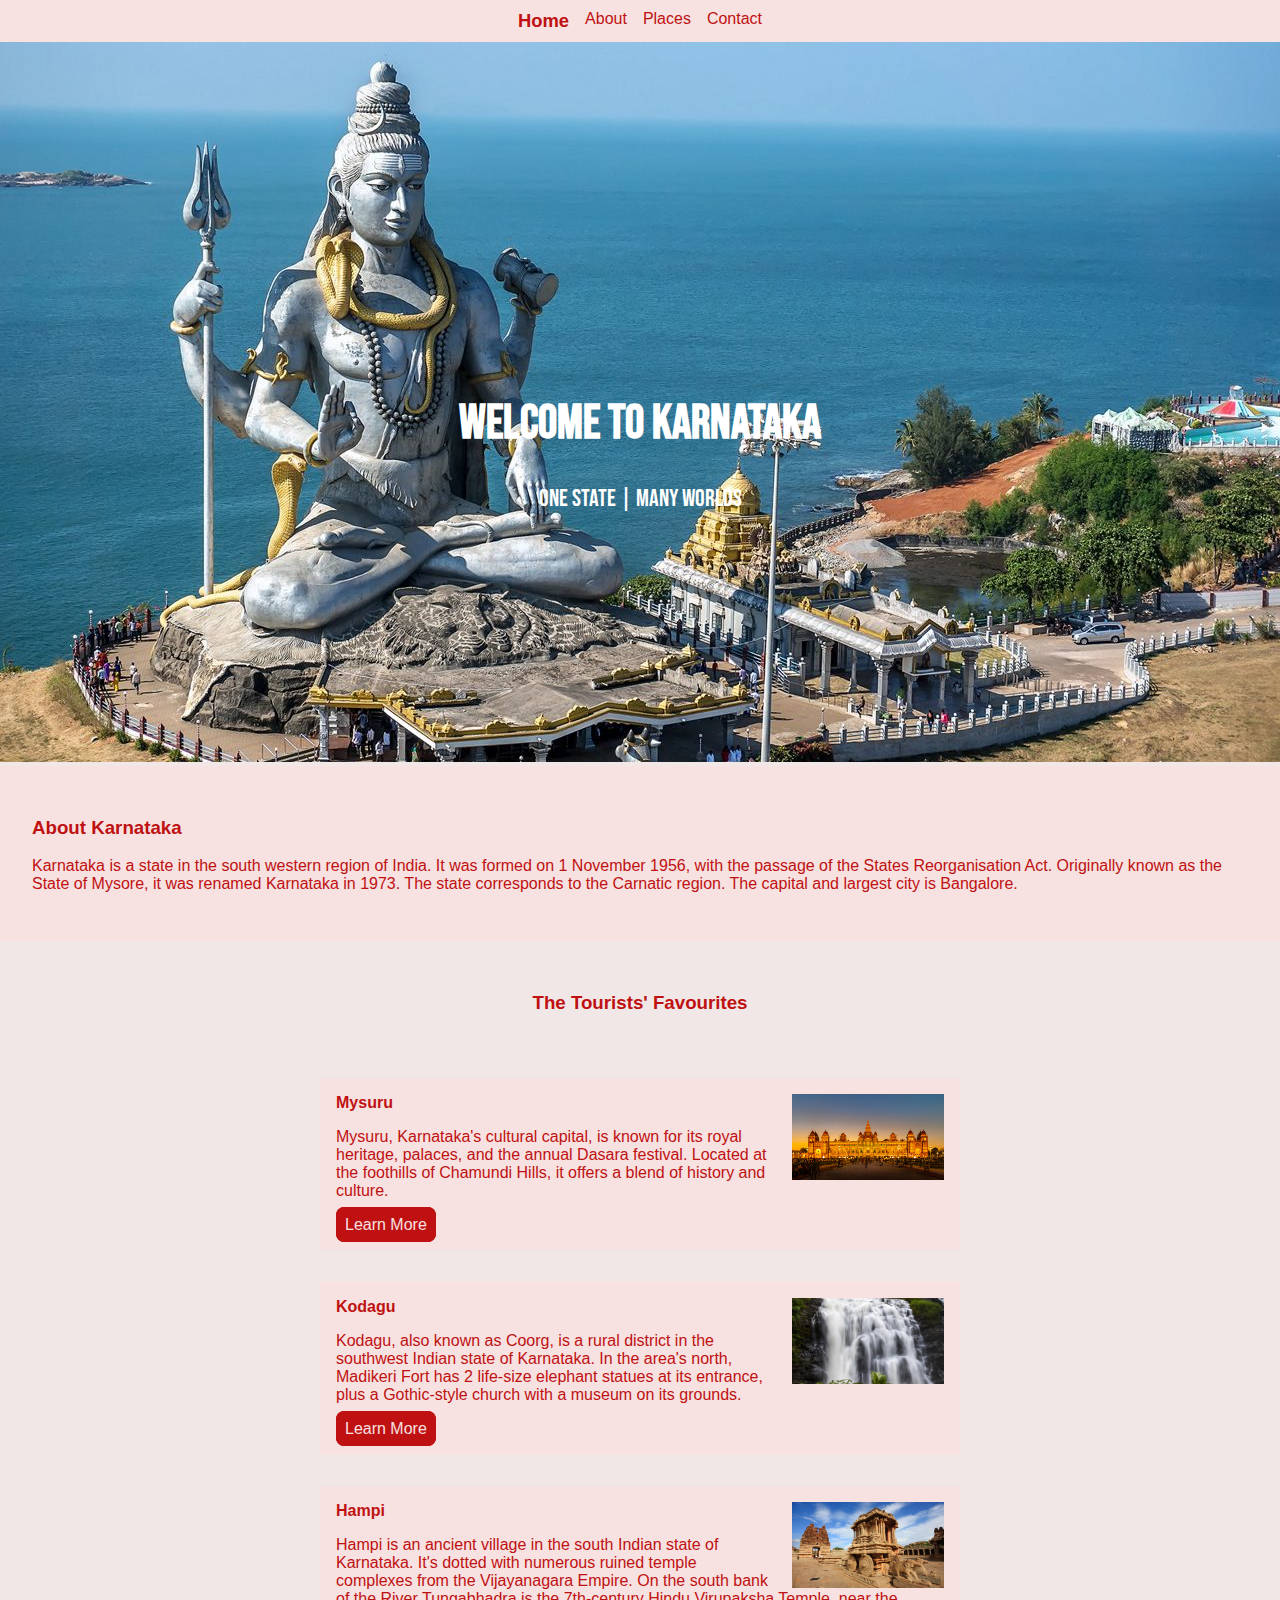
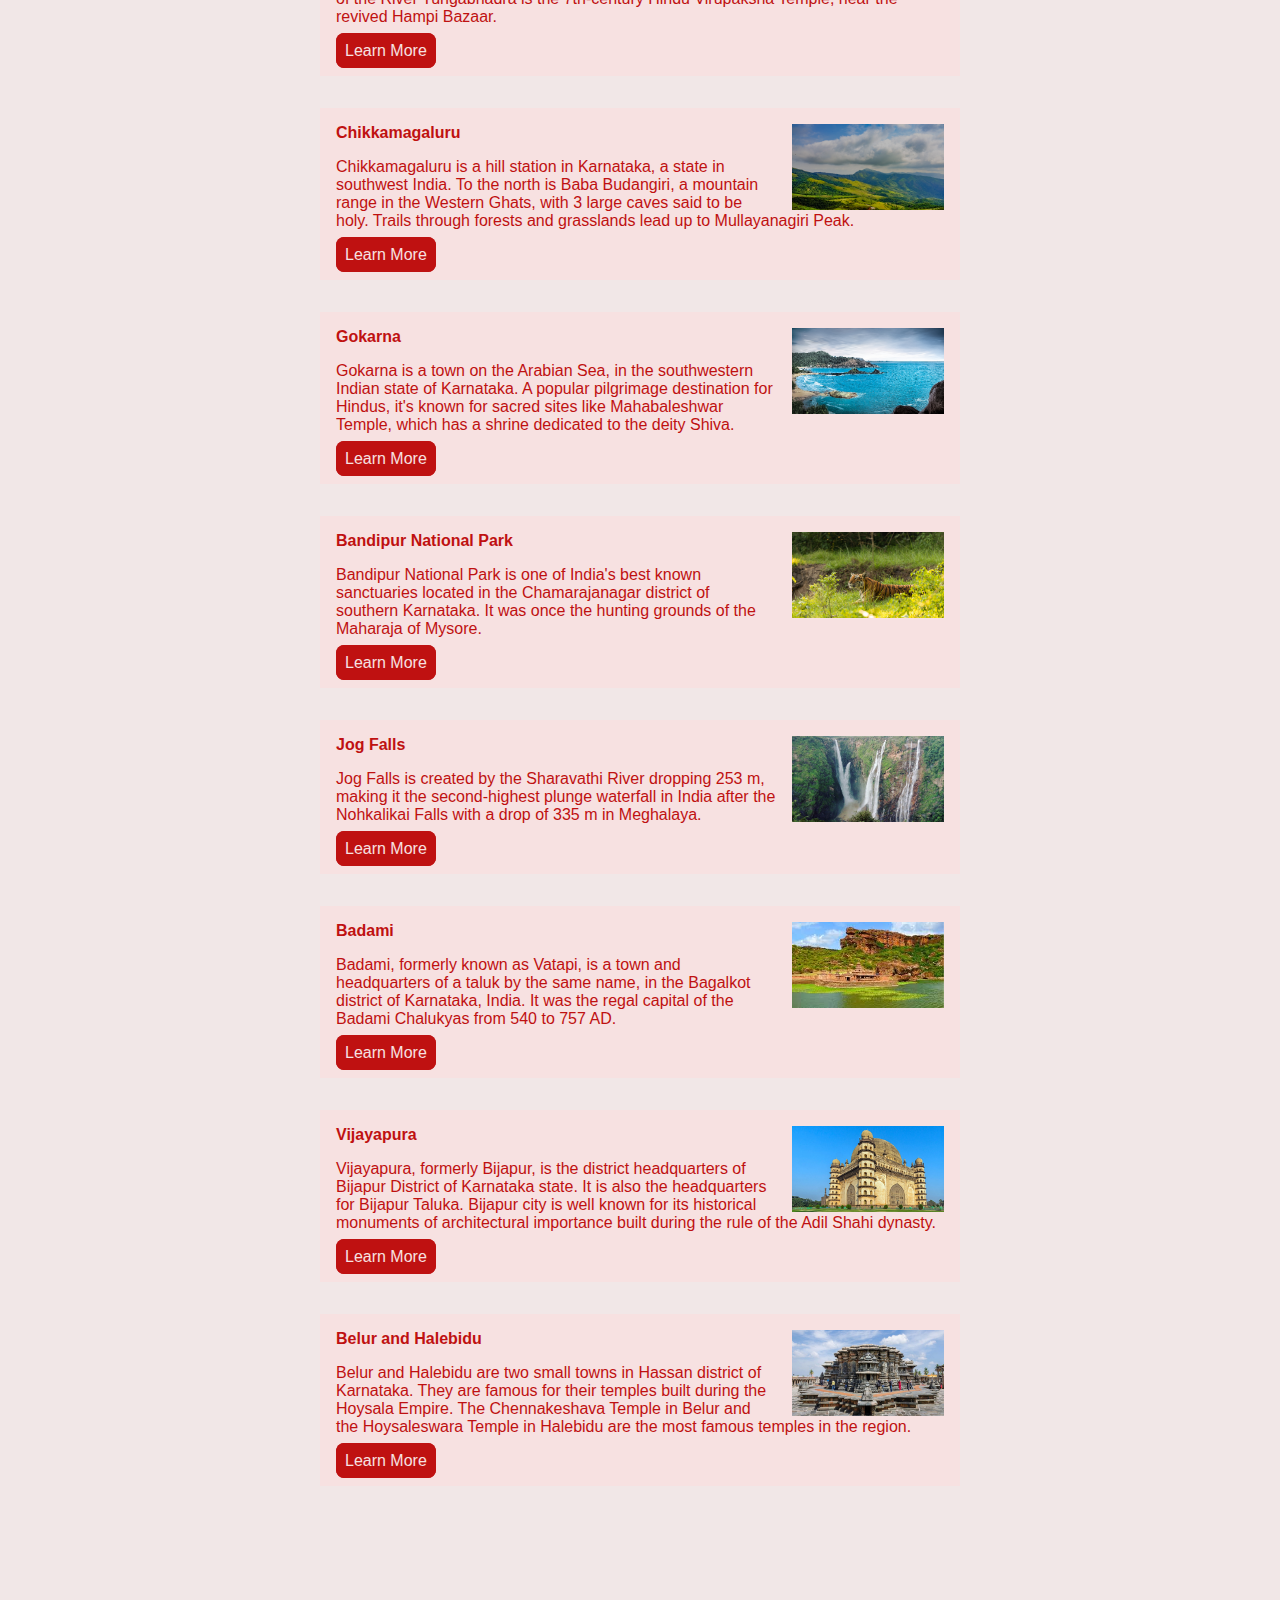
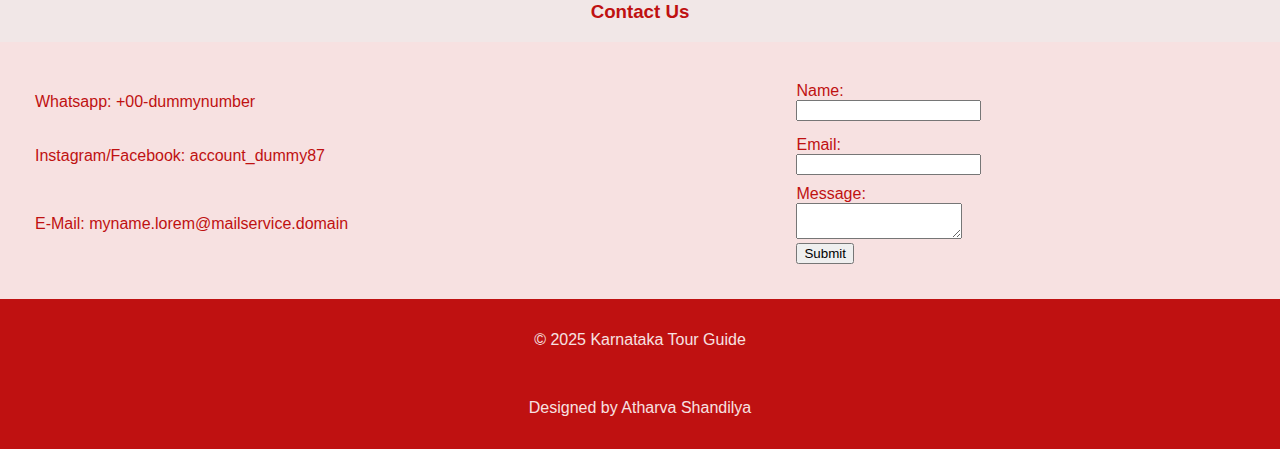
<file: index.html>
<!DOCTYPE html>
<html lang="en">

<head>
    <meta charset="UTF-8">
    <meta name="viewport" content="width=device-width, initial-scale=1.0">
    <title>Karnataka Tour Guide</title>
    <link
        href="https://fonts.googleapis.com/css2?family=Bebas+Neue&family=Raleway:ital,wght@0,100..900;1,100..900&family=Roboto:ital,wght@0,100..900;1,100..900&display=swap"
        rel="stylesheet">


    <link rel="stylesheet" href="style.css">
</head>

<body>
    <nav class="navbar-main">
        <ul class="nav-list">
            <li class="nav-brand">
                <a href="index.html" class="nav-hyper">Home</a>
            </li>
            <li class="nav-item">
                <a href="about.html" class="nav-hyper">About</a>
            </li>
            <li class="nav-item">
                <a href="places.html" class="nav-hyper">Places</a>
            </li>
            <li class="nav-item">
                <a href="index.html#contact" class="nav-hyper">Contact</a>

            </li>

        </ul>
    </nav>
    <img src="karnataka.jpg" alt="Karnataka" class="main-image">
    <div class="heading">
        <h1>WELCOME TO KARNATAKA</h1>
        <p>ONE STATE | MANY WORLDS</p>
    </div>
    <div class="text-padding about">
        <h3>About Karnataka</h3>
        <p>Karnataka is a state in the south western region of India. It was formed on 1 November 1956, with the passage
            of the States Reorganisation Act. Originally known as the State of Mysore, it was renamed Karnataka in 1973.
            The state corresponds to the Carnatic region. The capital and largest city is Bangalore.</p>
    </div>

    <div class="text-padding">
        <h3 class="text-center">The Tourists' Favourites</h3>
        <ul class="places-list">
            <li class="place">
                <img src="mysuru.jpg" alt="place-img" class="place-image">
                <strong>Mysuru</strong>
                <p>Mysuru, Karnataka's cultural capital, is known for its royal heritage, palaces, and the annual Dasara
                    festival. Located at the foothills of Chamundi Hills, it offers a blend of history and culture.</p>
                <a class="place-btn" href="places.html#mysuru">Learn More</a>

            </li>
            <li class="place">
                <img src="kodagu.jpg" alt="place-img" class="place-image">

                <strong>Kodagu</strong>
                <p>Kodagu, also known as Coorg, is a rural district in the southwest Indian state of Karnataka. In the
                    area's north, Madikeri Fort has 2 life-size elephant statues at its entrance, plus a Gothic-style
                    church with a museum on its grounds.</p>
                <a class="place-btn" href="places.html#kodagu">Learn More</a>
            </li>
            <li class="place">
                <img src="hampi.jpg" alt="place-img" class="place-image">

                <strong>Hampi</strong>
                <p>Hampi is an ancient village in the south Indian state of Karnataka. It's dotted with numerous ruined
                    temple complexes from the Vijayanagara Empire. On the south bank of the River Tungabhadra is the
                    7th-century Hindu Virupaksha Temple, near the revived Hampi Bazaar.</p>
                <a class="place-btn" href="places.html#hampi">Learn More</a>
            </li>
            <li class="place">
                <img src="chikkamagaluru.jpg" alt="place-img" class="place-image">

                <strong>Chikkamagaluru</strong>
                <p>Chikkamagaluru is a hill station in Karnataka, a state in southwest India. To the north is Baba
                    Budangiri, a mountain range in the Western Ghats, with 3 large caves said to be holy. Trails through
                    forests and grasslands lead up to Mullayanagiri Peak.</p>
                <a class="place-btn" href="places.html#chikkamagaluru">Learn More</a>
            </li>
            <li class="place">
                <img src="gokarna.jpg" alt="place-img" class="place-image">

                <strong>Gokarna</strong>
                <p>Gokarna is a town on the Arabian Sea, in the southwestern Indian state of Karnataka. A popular
                    pilgrimage destination for Hindus, it's known for sacred sites like Mahabaleshwar Temple, which has
                    a shrine dedicated to the deity Shiva.</p>
                <a class="place-btn" href="places.html#gokarna">Learn More</a>
            </li>
            <li class="place">
                <img src="bandipur.jpg" alt="place-img" class="place-image">

                <strong>Bandipur National Park</strong>
                <p>Bandipur National Park is one of India's best known sanctuaries located in the Chamarajanagar
                    district of southern Karnataka. It was once the hunting grounds of the Maharaja of Mysore.</p>
                <a class="place-btn" href="places.html#bandipur">Learn More</a>
            </li>
            <li class="place">
                <strong>Jog Falls</strong>
                <img src="jog.jpg" alt="place-img" class="place-image">

                <p>Jog Falls is created by the Sharavathi River dropping 253 m, making it the second-highest plunge
                    waterfall in India after the Nohkalikai Falls with a drop of 335 m in Meghalaya.</p>
                <a class="place-btn" href="places.html#jog">Learn More</a>
            </li>
            <li class="place">
                <img src="badami.jpg" alt="place-img" class="place-image">

                <strong>Badami</strong>
                <p>Badami, formerly known as Vatapi, is a town and headquarters of a taluk by the same name, in the
                    Bagalkot district of Karnataka, India. It was the regal capital of the Badami Chalukyas from 540 to
                    757 AD.</p>
                <a class="place-btn" href="places.html#badami">Learn More</a>
            </li>
            <li class="place">
                <img src="vijayapura.jpg" alt="place-img" class="place-image">

                <strong>Vijayapura</strong>
                <p>Vijayapura, formerly Bijapur, is the district headquarters of Bijapur District of Karnataka state. It
                    is also the headquarters for Bijapur Taluka. Bijapur city is well known for its historical monuments
                    of architectural importance built during the rule of the Adil Shahi dynasty.</p>
                <a class="place-btn" href="places.html#vijayapura">Learn More</a>
            </li>
            <li class="place">
                <img src="belur.jpg" alt="place-img" class="place-image">
                <strong>Belur and Halebidu</strong>
                <p>Belur and Halebidu are two small towns in Hassan district of Karnataka. They are famous for their
                    temples built during the Hoysala Empire. The Chennakeshava Temple in Belur and the Hoysaleswara
                    Temple in Halebidu are the most famous temples in the region.</p>
                <a class="place-btn" href="places.html#belur">Learn More</a>
            </li>
        </ul>
        </table>

    </div>

    <table id="contact" class="contact text-padding">

        <h3 class="text-center">Contact Us</h3>
        <tr>
            <td>
                <p>Whatsapp: +00-dummynumber</p>
            </td>
            <td>
                <label for="name">Name:</label><br>
                <input type="text" id="name" name="name"><br>
            </td>
        </tr>
        <tr>
            <td>
                <p>Instagram/Facebook: account_dummy87</p>
            </td>
            <td>
                <label for="email">Email:</label><br>
                <input type="email" id="email" name="email"><br>
            </td>
        </tr>
        <tr>
            <td>
                <p>E-Mail: myname.lorem@mailservice.domain</p>
            </td>
            <td>
                <label for="message">Message:</label><br>
                <textarea id="message" name="message"></textarea><br>
                <input type="submit" value="Submit">
            </td>
        </tr>







    </table>
    <footer class="footer">
        <p>&copy; 2025 Karnataka Tour Guide</p> <br>
        <p>Designed by <a>Atharva Shandilya</a> </p>
    </footer>
</body>

</html>
</file>
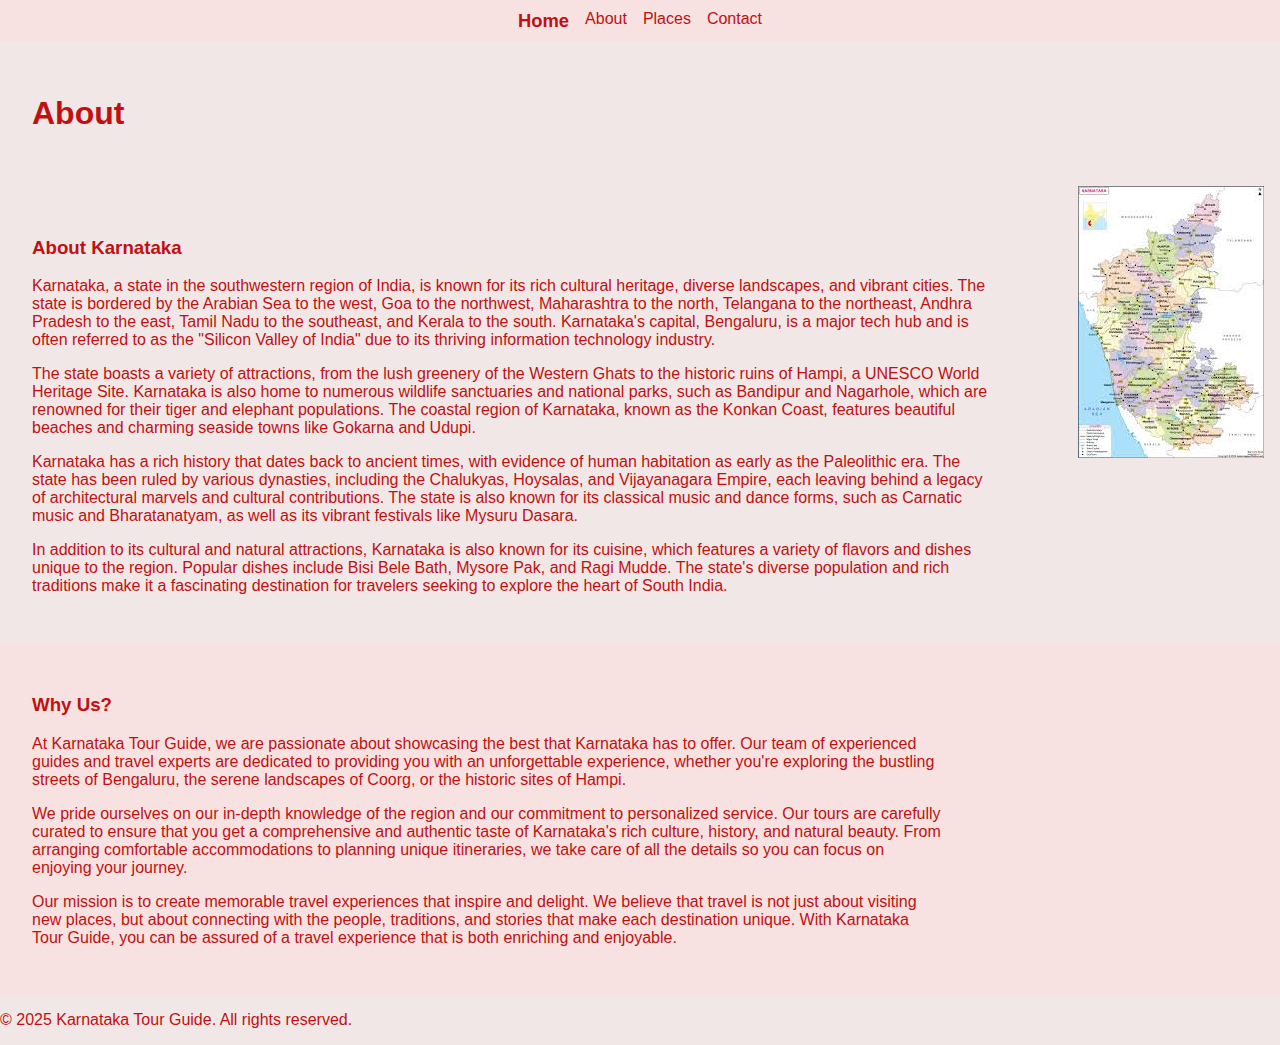
<file: about.html>
<!DOCTYPE html>
<html lang="en">
<head>
    <meta charset="UTF-8">
    <meta name="viewport" content="width=device-width, initial-scale=1.0">
    <title>About - Tour Guide</title>
    <link rel="stylesheet" href="style.css">
    <link
        href="https://fonts.googleapis.com/css2?family=Bebas+Neue&family=Raleway:ital,wght@0,100..900;1,100..900&family=Roboto:ital,wght@0,100..900;1,100..900&display=swap"
        rel="stylesheet">
</head>
<body>
    <nav class="navbar-main">
        <ul class="nav-list">
            <li class="nav-brand">
                <a href="index.html" class="nav-hyper">Home</a>
            </li>
            <li class="nav-item">
                <a href="about.html" class="nav-hyper">About</a>
            </li>
            <li class="nav-item">
                <a href="places.html" class="nav-hyper">Places</a>
            </li>
            <li class="nav-item">
                <a href="index.html#contact" class="nav-hyper">Contact</a>
            </li>

        </ul>
    </nav>
    <header>
        <h1 class="text-padding">About</h1>
    </header>
    <img src="map.jpg" alt="map of Karnataka" class="img-about">
    <div class="info width-about text-padding">
        <h3>About Karnataka</h3>
        <p>Karnataka, a state in the southwestern region of India, is known for its rich cultural heritage, diverse landscapes, and vibrant cities. The state is bordered by the Arabian Sea to the west, Goa to the northwest, Maharashtra to the north, Telangana to the northeast, Andhra Pradesh to the east, Tamil Nadu to the southeast, and Kerala to the south. Karnataka's capital, Bengaluru, is a major tech hub and is often referred to as the "Silicon Valley of India" due to its thriving information technology industry.</p>

        <p>The state boasts a variety of attractions, from the lush greenery of the Western Ghats to the historic ruins of Hampi, a UNESCO World Heritage Site. Karnataka is also home to numerous wildlife sanctuaries and national parks, such as Bandipur and Nagarhole, which are renowned for their tiger and elephant populations. The coastal region of Karnataka, known as the Konkan Coast, features beautiful beaches and charming seaside towns like Gokarna and Udupi.</p>

        <p>Karnataka has a rich history that dates back to ancient times, with evidence of human habitation as early as the Paleolithic era. The state has been ruled by various dynasties, including the Chalukyas, Hoysalas, and Vijayanagara Empire, each leaving behind a legacy of architectural marvels and cultural contributions. The state is also known for its classical music and dance forms, such as Carnatic music and Bharatanatyam, as well as its vibrant festivals like Mysuru Dasara.</p>

        <p>In addition to its cultural and natural attractions, Karnataka is also known for its cuisine, which features a variety of flavors and dishes unique to the region. Popular dishes include Bisi Bele Bath, Mysore Pak, and Ragi Mudde. The state's diverse population and rich traditions make it a fascinating destination for travelers seeking to explore the heart of South India.</p>
    </div>
    <div class="why-us text-padding">
        <h3>Why Us?</h3>
        <p class="width-about">At Karnataka Tour Guide, we are passionate about showcasing the best that Karnataka has to offer. Our team of experienced guides and travel experts are dedicated to providing you with an unforgettable experience, whether you're exploring the bustling streets of Bengaluru, the serene landscapes of Coorg, or the historic sites of Hampi.</p>

        <p class="width-about">We pride ourselves on our in-depth knowledge of the region and our commitment to personalized service. Our tours are carefully curated to ensure that you get a comprehensive and authentic taste of Karnataka's rich culture, history, and natural beauty. From arranging comfortable accommodations to planning unique itineraries, we take care of all the details so you can focus on enjoying your journey.</p>

        <p class="width-about">Our mission is to create memorable travel experiences that inspire and delight. We believe that travel is not just about visiting new places, but about connecting with the people, traditions, and stories that make each destination unique. With Karnataka Tour Guide, you can be assured of a travel experience that is both enriching and enjoyable.</p>
        
    </div>
    <footer>
        <p>&copy; 2025 Karnataka Tour Guide. All rights reserved.</p>
    </footer>
</body>
</html>
</file>
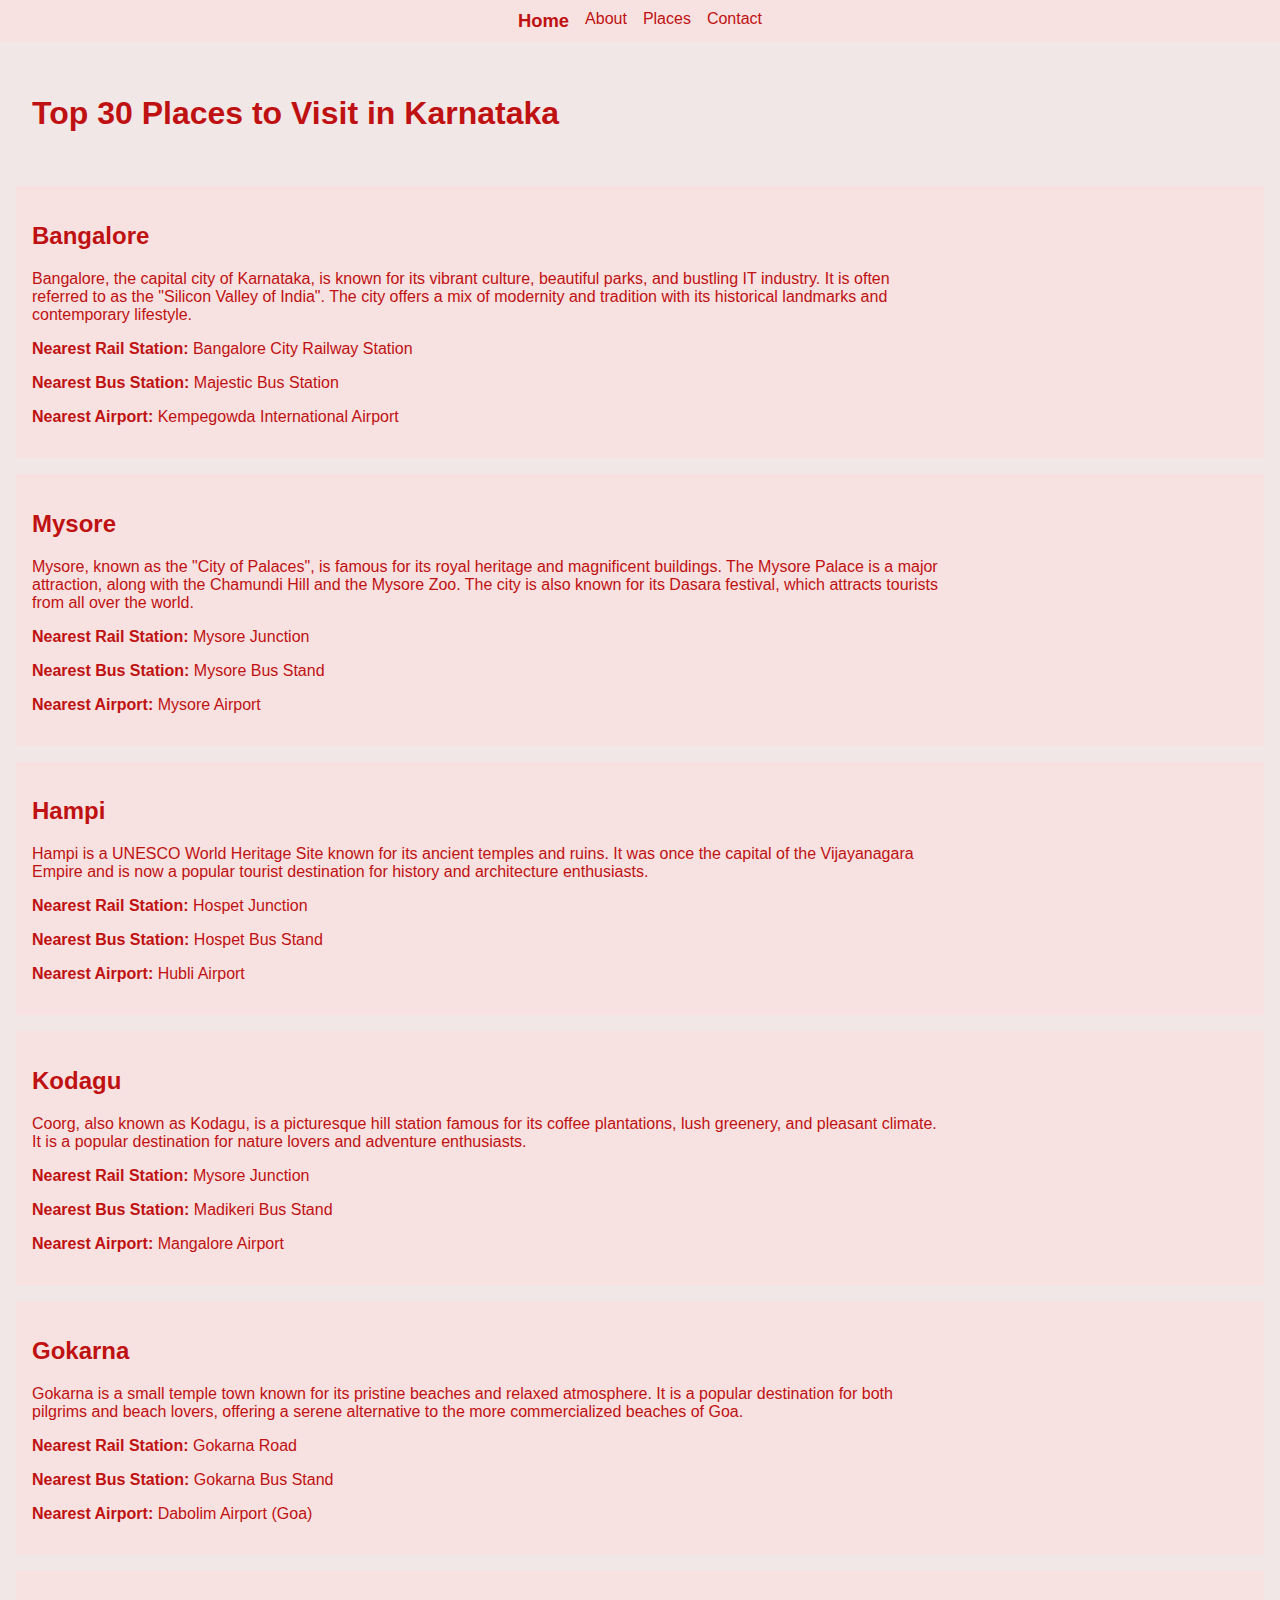
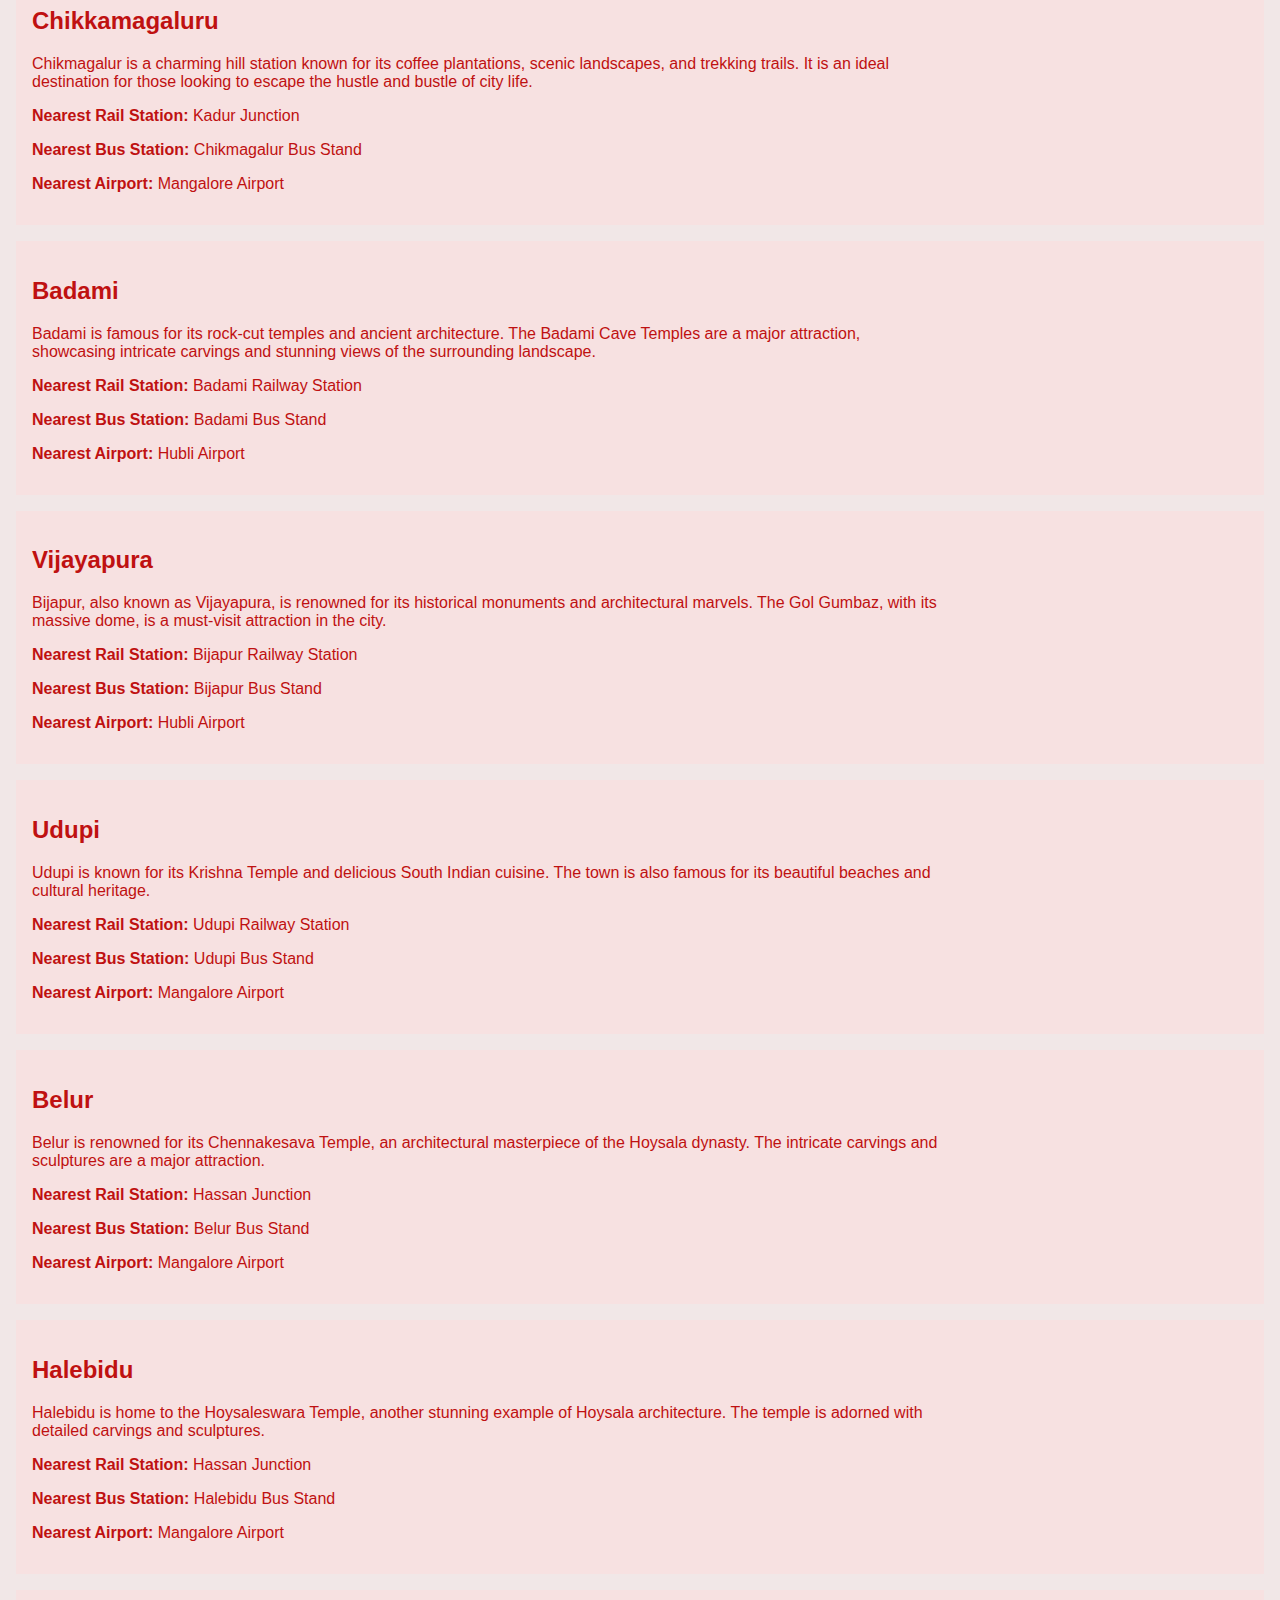
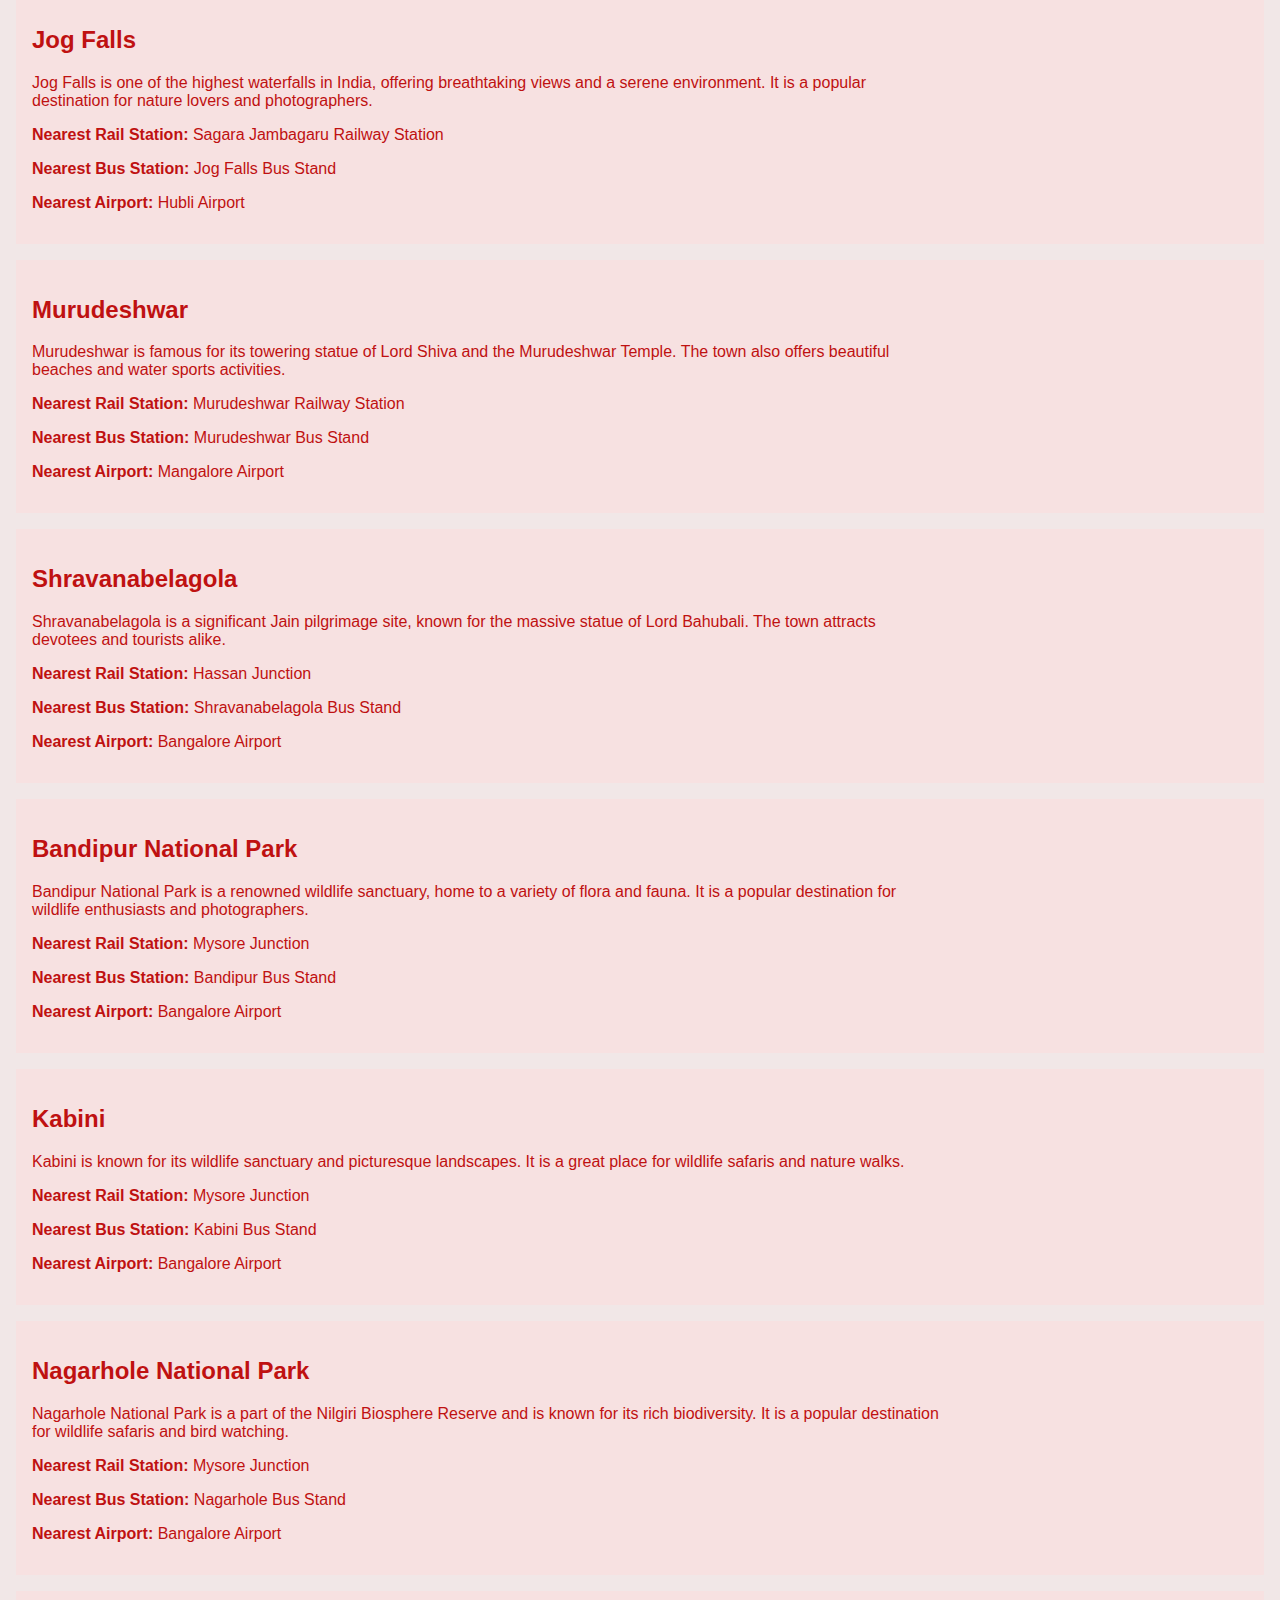
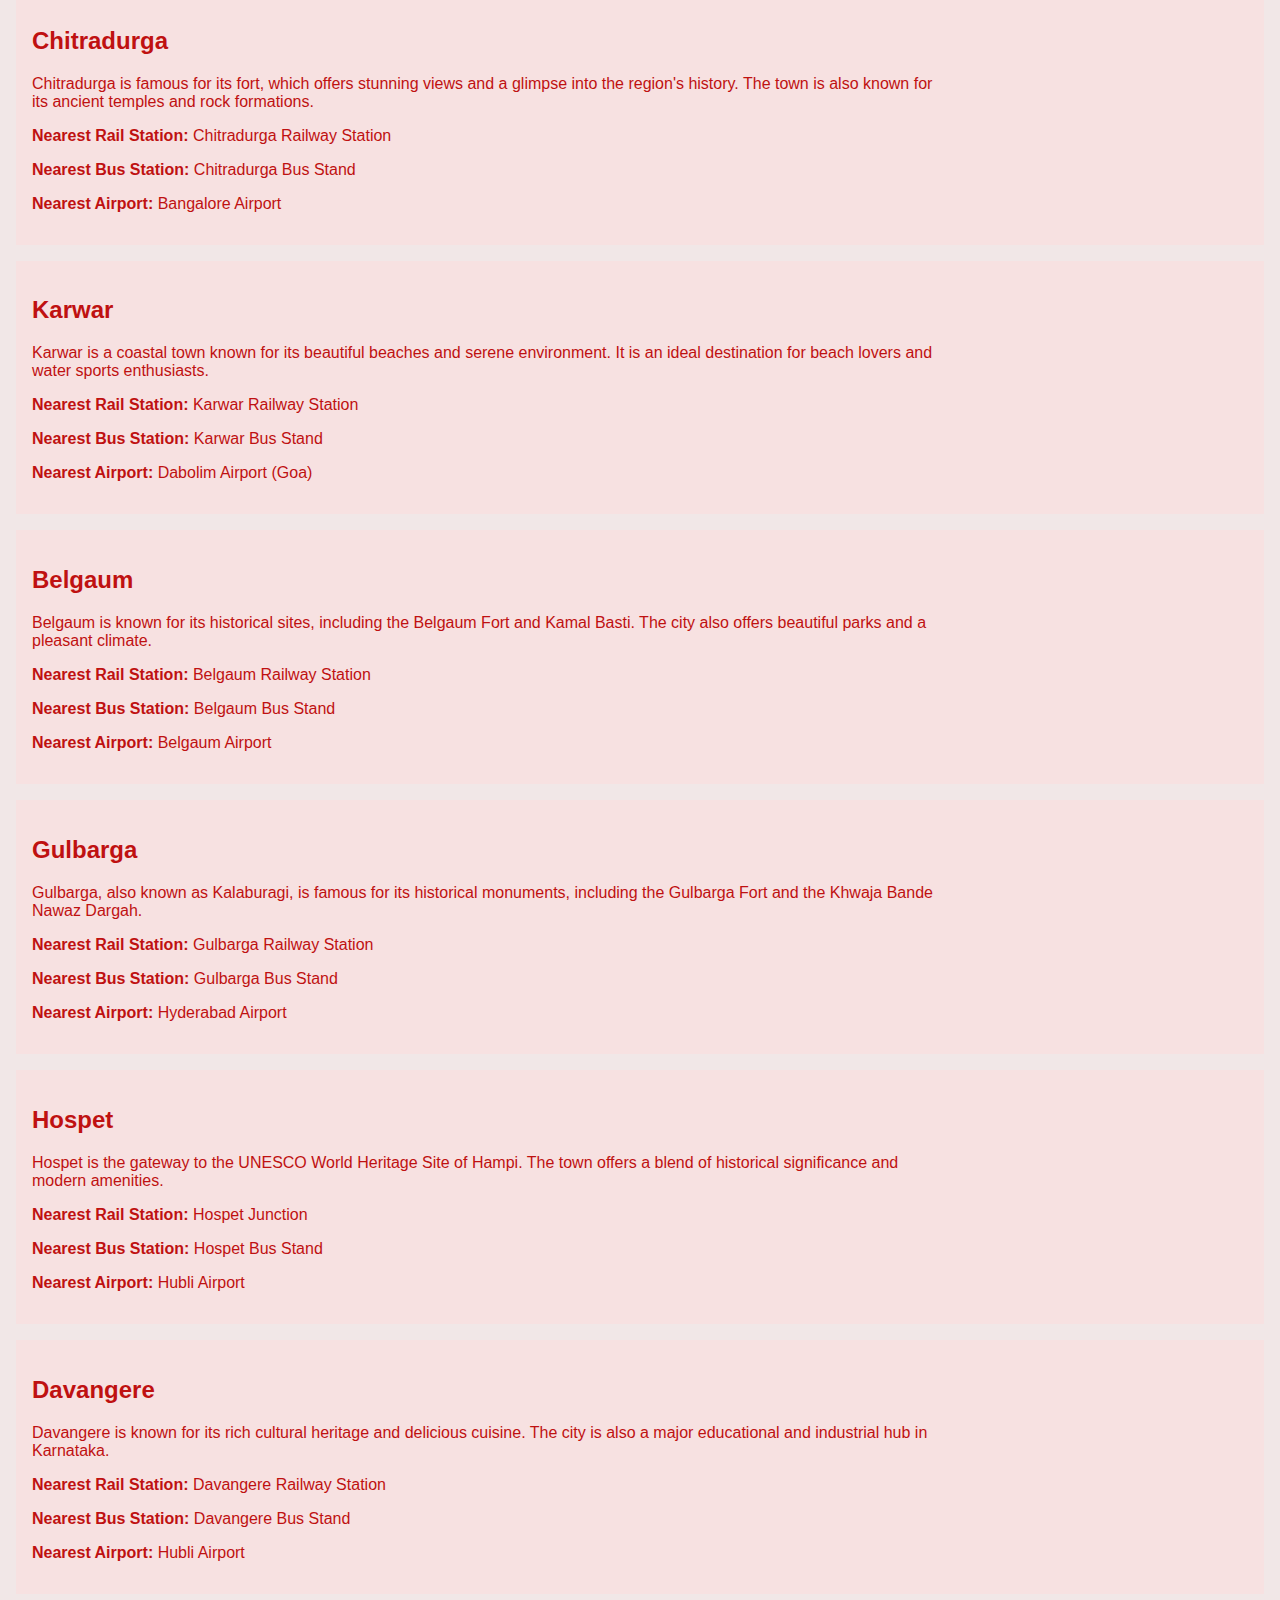
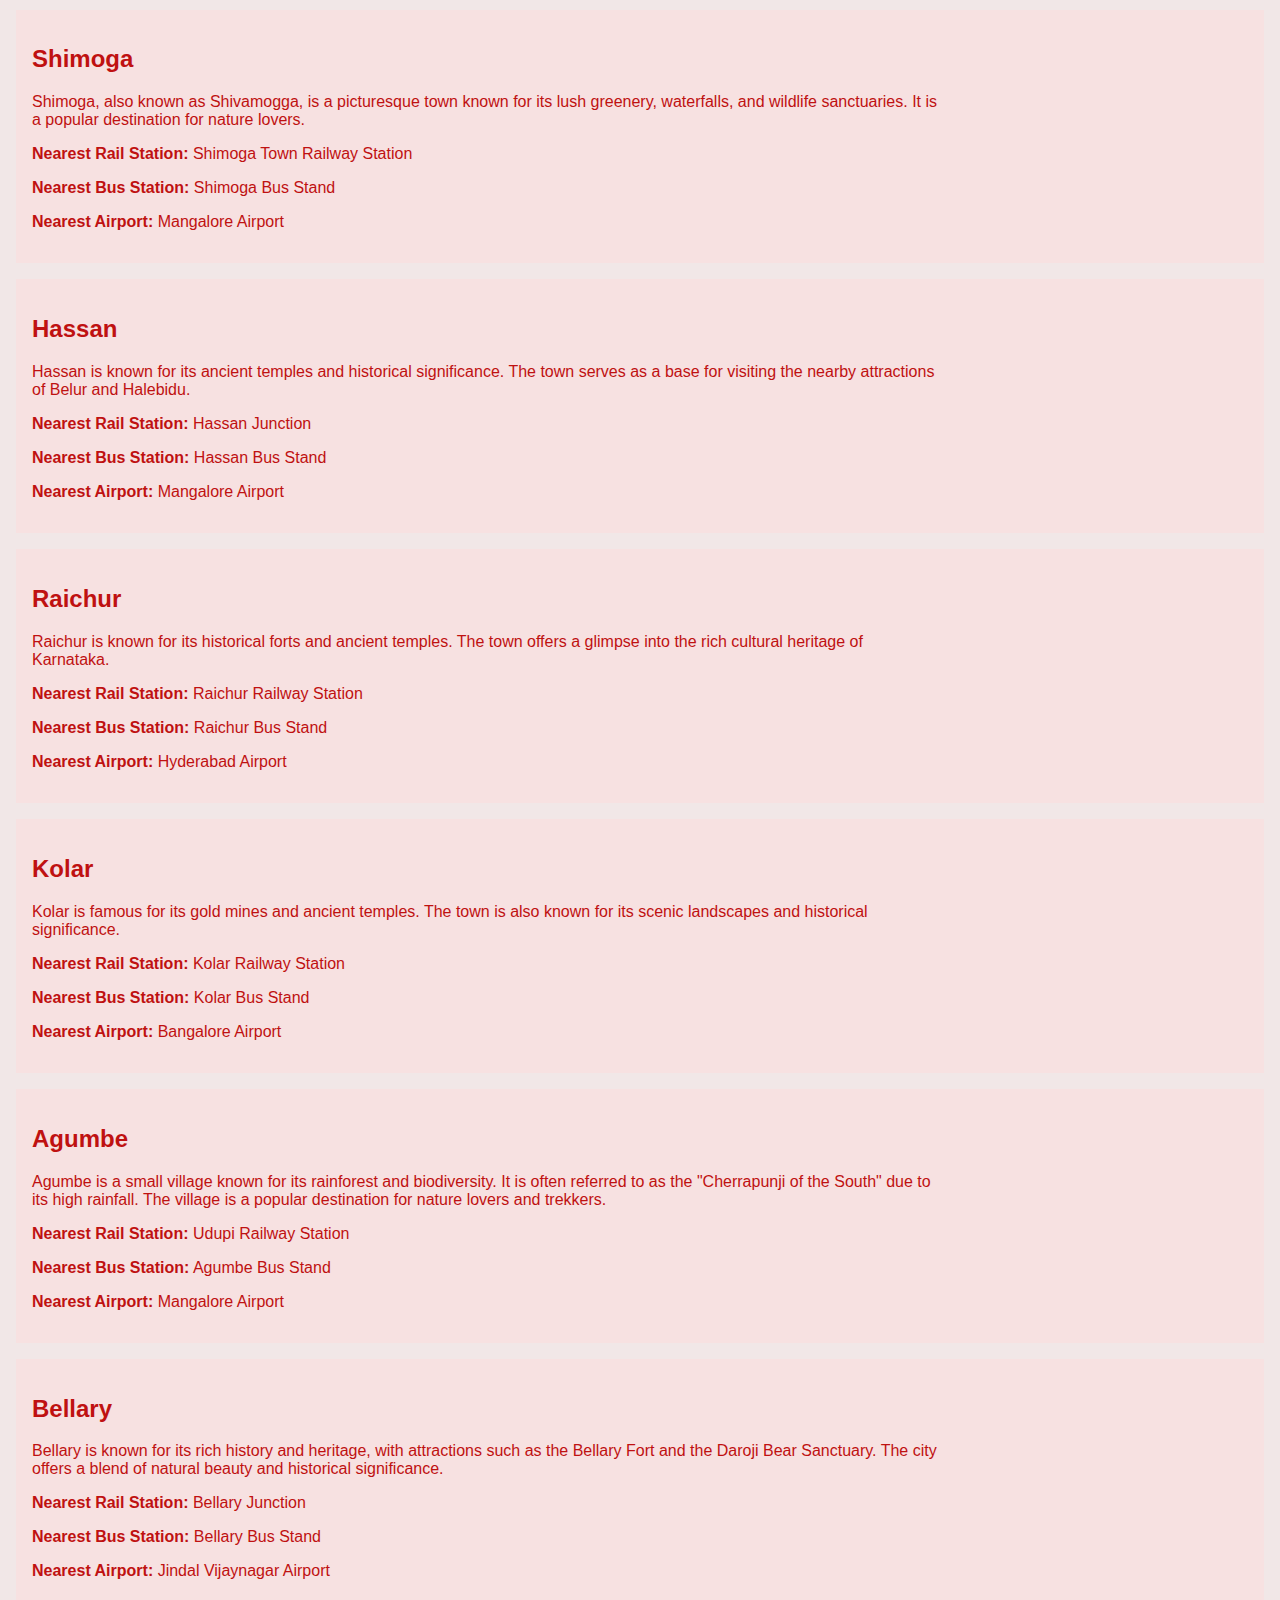
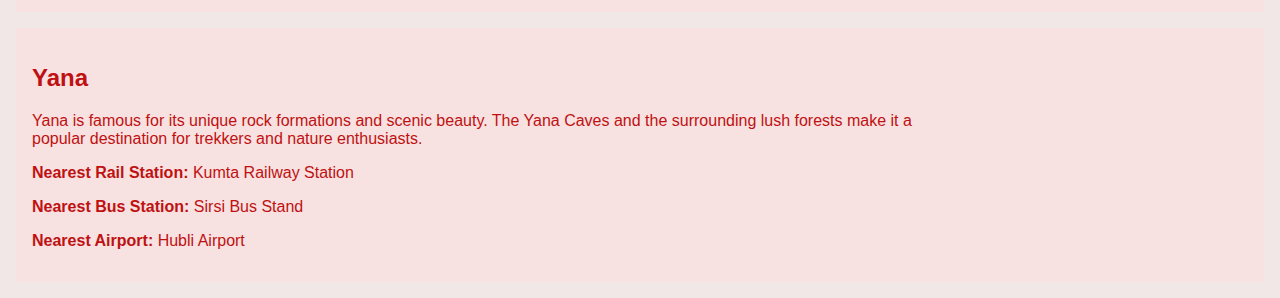
<file: places.html>
<!DOCTYPE html>
<html lang="en">

<head>
    <meta charset="UTF-8">
    <meta name="viewport" content="width=device-width, initial-scale=1.0">
    <title>Places to visit</title>
    <link rel="stylesheet" href="style.css">
    <link
        href="https://fonts.googleapis.com/css2?family=Bebas+Neue&family=Raleway:ital,wght@0,100..900;1,100..900&family=Roboto:ital,wght@0,100..900;1,100..900&display=swap"
        rel="stylesheet">
</head>

<body>
    <nav class="navbar-main">
        <ul class="nav-list">
            <li class="nav-brand">
                <a href="index.html" class="nav-hyper">Home</a>
            </li>
            <li class="nav-item">
                <a href="about.html" class="nav-hyper">About</a>
            </li>
            <li class="nav-item">
                <a href="places.html" class="nav-hyper">Places</a>
            </li>
            <li class="nav-item">
                <a href="index.html#contact" class="nav-hyper">Contact</a>
            </li>

        </ul>
    </nav>
    <section class="places-to-visit">
        <h1 class="text-padding">Top 30 Places to Visit in Karnataka</h1>
        <div class="place-w-100">
            <h2>Bangalore</h2>
            <p class="width-about">Bangalore, the capital city of Karnataka, is known for its vibrant culture, beautiful parks, and bustling IT industry. It is often referred to as the "Silicon Valley of India". The city offers a mix of modernity and tradition with its historical landmarks and contemporary lifestyle.</p>
            <p><strong>Nearest Rail Station:</strong> Bangalore City Railway Station</p>
            <p><strong>Nearest Bus Station:</strong> Majestic Bus Station</p>
            <p><strong>Nearest Airport:</strong> Kempegowda International Airport</p>
        </div>
        <div class="place-w-100" id="mysuru">
            <h2>Mysore</h2>
            <p class="width-about">Mysore, known as the "City of Palaces", is famous for its royal heritage and magnificent buildings. The Mysore Palace is a major attraction, along with the Chamundi Hill and the Mysore Zoo. The city is also known for its Dasara festival, which attracts tourists from all over the world.</p>
            <p><strong>Nearest Rail Station:</strong> Mysore Junction</p>
            <p><strong>Nearest Bus Station:</strong> Mysore Bus Stand</p>
            <p><strong>Nearest Airport:</strong> Mysore Airport</p>
        </div>
        <div class="place-w-100" id="hampi">
            <h2>Hampi</h2>
            <p class="width-about">Hampi is a UNESCO World Heritage Site known for its ancient temples and ruins. It was once the capital of the Vijayanagara Empire and is now a popular tourist destination for history and architecture enthusiasts.</p>
            <p><strong>Nearest Rail Station:</strong> Hospet Junction</p>
            <p><strong>Nearest Bus Station:</strong> Hospet Bus Stand</p>
            <p><strong>Nearest Airport:</strong> Hubli Airport</p>
        </div>
        <div class="place-w-100" id="kodagu">
            <h2>Kodagu</h2>
            <p class="width-about">Coorg, also known as Kodagu, is a picturesque hill station famous for its coffee plantations, lush greenery, and pleasant climate. It is a popular destination for nature lovers and adventure enthusiasts.</p>
            <p><strong>Nearest Rail Station:</strong> Mysore Junction</p>
            <p><strong>Nearest Bus Station:</strong> Madikeri Bus Stand</p>
            <p><strong>Nearest Airport:</strong> Mangalore Airport</p>
        </div>
        <div class="place-w-100" id="gokarna">
            <h2>Gokarna</h2>
            <p class="width-about">Gokarna is a small temple town known for its pristine beaches and relaxed atmosphere. It is a popular destination for both pilgrims and beach lovers, offering a serene alternative to the more commercialized beaches of Goa.</p>
            <p><strong>Nearest Rail Station:</strong> Gokarna Road</p>
            <p><strong>Nearest Bus Station:</strong> Gokarna Bus Stand</p>
            <p><strong>Nearest Airport:</strong> Dabolim Airport (Goa)</p>
        </div>
        <div class="place-w-100" id="chikkamagaluru">
            <h2>Chikkamagaluru</h2>
            <p class="width-about">Chikmagalur is a charming hill station known for its coffee plantations, scenic landscapes, and trekking trails. It is an ideal destination for those looking to escape the hustle and bustle of city life.</p>
            <p><strong>Nearest Rail Station:</strong> Kadur Junction</p>
            <p><strong>Nearest Bus Station:</strong> Chikmagalur Bus Stand</p>
            <p><strong>Nearest Airport:</strong> Mangalore Airport</p>
        </div>
        <div class="place-w-100" id="badami">
            <h2>Badami</h2>
            <p class="width-about">Badami is famous for its rock-cut temples and ancient architecture. The Badami Cave Temples are a major attraction, showcasing intricate carvings and stunning views of the surrounding landscape.</p>
            <p><strong>Nearest Rail Station:</strong> Badami Railway Station</p>
            <p><strong>Nearest Bus Station:</strong> Badami Bus Stand</p>
            <p><strong>Nearest Airport:</strong> Hubli Airport</p>
        </div>
        <div class="place-w-100" id="vijayapura">
            <h2>Vijayapura</h2>
            <p class="width-about">Bijapur, also known as Vijayapura, is renowned for its historical monuments and architectural marvels. The Gol Gumbaz, with its massive dome, is a must-visit attraction in the city.</p>
            <p><strong>Nearest Rail Station:</strong> Bijapur Railway Station</p>
            <p><strong>Nearest Bus Station:</strong> Bijapur Bus Stand</p>
            <p><strong>Nearest Airport:</strong> Hubli Airport</p>
        </div>
        <div class="place-w-100">
            <h2>Udupi</h2>
            <p class="width-about">Udupi is known for its Krishna Temple and delicious South Indian cuisine. The town is also famous for its beautiful beaches and cultural heritage.</p>
            <p><strong>Nearest Rail Station:</strong> Udupi Railway Station</p>
            <p><strong>Nearest Bus Station:</strong> Udupi Bus Stand</p>
            <p><strong>Nearest Airport:</strong> Mangalore Airport</p>
        </div>
        <div class="place-w-100" id="belur">
            <h2>Belur</h2>
            <p class="width-about">Belur is renowned for its Chennakesava Temple, an architectural masterpiece of the Hoysala dynasty. The intricate carvings and sculptures are a major attraction.</p>
            <p><strong>Nearest Rail Station:</strong> Hassan Junction</p>
            <p><strong>Nearest Bus Station:</strong> Belur Bus Stand</p>
            <p><strong>Nearest Airport:</strong> Mangalore Airport</p>
        </div>
        <div class="place-w-100" id="halebidu">
            <h2>Halebidu</h2>
            <p class="width-about">Halebidu is home to the Hoysaleswara Temple, another stunning example of Hoysala architecture. The temple is adorned with detailed carvings and sculptures.</p>
            <p><strong>Nearest Rail Station:</strong> Hassan Junction</p>
            <p><strong>Nearest Bus Station:</strong> Halebidu Bus Stand</p>
            <p><strong>Nearest Airport:</strong> Mangalore Airport</p>
        </div>
        <div class="place-w-100" id="jog">
            <h2>Jog Falls</h2>
            <p class="width-about">Jog Falls is one of the highest waterfalls in India, offering breathtaking views and a serene environment. It is a popular destination for nature lovers and photographers.</p>
            <p><strong>Nearest Rail Station:</strong> Sagara Jambagaru Railway Station</p>
            <p><strong>Nearest Bus Station:</strong> Jog Falls Bus Stand</p>
            <p><strong>Nearest Airport:</strong> Hubli Airport</p>
        </div>
        <div class="place-w-100">
            <h2>Murudeshwar</h2>
            <p class="width-about">Murudeshwar is famous for its towering statue of Lord Shiva and the Murudeshwar Temple. The town also offers beautiful beaches and water sports activities.</p>
            <p><strong>Nearest Rail Station:</strong> Murudeshwar Railway Station</p>
            <p><strong>Nearest Bus Station:</strong> Murudeshwar Bus Stand</p>
            <p><strong>Nearest Airport:</strong> Mangalore Airport</p>
        </div>
        <div class="place-w-100">
            <h2>Shravanabelagola</h2>
            <p class="width-about">Shravanabelagola is a significant Jain pilgrimage site, known for the massive statue of Lord Bahubali. The town attracts devotees and tourists alike.</p>
            <p><strong>Nearest Rail Station:</strong> Hassan Junction</p>
            <p><strong>Nearest Bus Station:</strong> Shravanabelagola Bus Stand</p>
            <p><strong>Nearest Airport:</strong> Bangalore Airport</p>
        </div>
        <div class="place-w-100" id="bandipur">
            <h2>Bandipur National Park</h2>
            <p class="width-about">Bandipur National Park is a renowned wildlife sanctuary, home to a variety of flora and fauna. It is a popular destination for wildlife enthusiasts and photographers.</p>
            <p><strong>Nearest Rail Station:</strong> Mysore Junction</p>
            <p><strong>Nearest Bus Station:</strong> Bandipur Bus Stand</p>
            <p><strong>Nearest Airport:</strong> Bangalore Airport</p>
        </div>
        <div class="place-w-100">
            <h2>Kabini</h2>
            <p class="width-about">Kabini is known for its wildlife sanctuary and picturesque landscapes. It is a great place for wildlife safaris and nature walks.</p>
            <p><strong>Nearest Rail Station:</strong> Mysore Junction</p>
            <p><strong>Nearest Bus Station:</strong> Kabini Bus Stand</p>
            <p><strong>Nearest Airport:</strong> Bangalore Airport</p>
        </div>
        <div class="place-w-100">
            <h2>Nagarhole National Park</h2>
            <p class="width-about">Nagarhole National Park is a part of the Nilgiri Biosphere Reserve and is known for its rich biodiversity. It is a popular destination for wildlife safaris and bird watching.</p>
            <p><strong>Nearest Rail Station:</strong> Mysore Junction</p>
            <p><strong>Nearest Bus Station:</strong> Nagarhole Bus Stand</p>
            <p><strong>Nearest Airport:</strong> Bangalore Airport</p>
        </div>
        <div class="place-w-100">
            <h2>Chitradurga</h2>
            <p class="width-about">Chitradurga is famous for its fort, which offers stunning views and a glimpse into the region's history. The town is also known for its ancient temples and rock formations.</p>
            <p><strong>Nearest Rail Station:</strong> Chitradurga Railway Station</p>
            <p><strong>Nearest Bus Station:</strong> Chitradurga Bus Stand</p>
            <p><strong>Nearest Airport:</strong> Bangalore Airport</p>
        </div>
        <div class="place-w-100">
            <h2>Karwar</h2>
            <p class="width-about">Karwar is a coastal town known for its beautiful beaches and serene environment. It is an ideal destination for beach lovers and water sports enthusiasts.</p>
            <p><strong>Nearest Rail Station:</strong> Karwar Railway Station</p>
            <p><strong>Nearest Bus Station:</strong> Karwar Bus Stand</p>
            <p><strong>Nearest Airport:</strong> Dabolim Airport (Goa)</p>
        </div>
        <div class="place-w-100">
            <h2>Belgaum</h2>
            <p class="width-about">Belgaum is known for its historical sites, including the Belgaum Fort and Kamal Basti. The city also offers beautiful parks and a pleasant climate.</p>
            <p><strong>Nearest Rail Station:</strong> Belgaum Railway Station</p>
            <p><strong>Nearest Bus Station:</strong> Belgaum Bus Stand</p>
            <p><strong>Nearest Airport:</strong> Belgaum Airport</p>
        </div>
        <div class="place-w-100">
            <h2>Gulbarga</h2>
            <p class="width-about">Gulbarga, also known as Kalaburagi, is famous for its historical monuments, including the Gulbarga Fort and the Khwaja Bande Nawaz Dargah.</p>
            <p><strong>Nearest Rail Station:</strong> Gulbarga Railway Station</p>
            <p><strong>Nearest Bus Station:</strong> Gulbarga Bus Stand</p>
            <p><strong>Nearest Airport:</strong> Hyderabad Airport</p>
        </div>
        <div class="place-w-100">
            <h2>Hospet</h2>
            <p class="width-about">Hospet is the gateway to the UNESCO World Heritage Site of Hampi. The town offers a blend of historical significance and modern amenities.</p>
            <p><strong>Nearest Rail Station:</strong> Hospet Junction</p>
            <p><strong>Nearest Bus Station:</strong> Hospet Bus Stand</p>
            <p><strong>Nearest Airport:</strong> Hubli Airport</p>
        </div>
        <div class="place-w-100">
            <h2>Davangere</h2>
            <p class="width-about">Davangere is known for its rich cultural heritage and delicious cuisine. The city is also a major educational and industrial hub in Karnataka.</p>
            <p><strong>Nearest Rail Station:</strong> Davangere Railway Station</p>
            <p><strong>Nearest Bus Station:</strong> Davangere Bus Stand</p>
            <p><strong>Nearest Airport:</strong> Hubli Airport</p>
        </div>
        <div class="place-w-100">
            <h2>Shimoga</h2>
            <p class="width-about">Shimoga, also known as Shivamogga, is a picturesque town known for its lush greenery, waterfalls, and wildlife sanctuaries. It is a popular destination for nature lovers.</p>
            <p><strong>Nearest Rail Station:</strong> Shimoga Town Railway Station</p>
            <p><strong>Nearest Bus Station:</strong> Shimoga Bus Stand</p>
            <p><strong>Nearest Airport:</strong> Mangalore Airport</p>
        </div>
        <div class="place-w-100">
            <h2>Hassan</h2>
            <p class="width-about">Hassan is known for its ancient temples and historical significance. The town serves as a base for visiting the nearby attractions of Belur and Halebidu.</p>
            <p><strong>Nearest Rail Station:</strong> Hassan Junction</p>
            <p><strong>Nearest Bus Station:</strong> Hassan Bus Stand</p>
            <p><strong>Nearest Airport:</strong> Mangalore Airport</p>
        </div>
        <div class="place-w-100">
            <h2>Raichur</h2>
            <p class="width-about">Raichur is known for its historical forts and ancient temples. The town offers a glimpse into the rich cultural heritage of Karnataka.</p>
            <p><strong>Nearest Rail Station:</strong> Raichur Railway Station</p>
            <p><strong>Nearest Bus Station:</strong> Raichur Bus Stand</p>
            <p><strong>Nearest Airport:</strong> Hyderabad Airport</p>
        </div>
        <div class="place-w-100">
            <h2>Kolar</h2>
            <p class="width-about">Kolar is famous for its gold mines and ancient temples. The town is also known for its scenic landscapes and historical significance.</p>
            <p><strong>Nearest Rail Station:</strong> Kolar Railway Station</p>
            <p><strong>Nearest Bus Station:</strong> Kolar Bus Stand</p>
            <p><strong>Nearest Airport:</strong> Bangalore Airport</p>
        </div>
        <div class="place-w-100">
            <h2>Agumbe</h2>
            <p class="width-about">Agumbe is a small village known for its rainforest and biodiversity. It is often referred to as the "Cherrapunji of the South" due to its high rainfall. The village is a popular destination for nature lovers and trekkers.</p>
            <p><strong>Nearest Rail Station:</strong> Udupi Railway Station</p>
            <p><strong>Nearest Bus Station:</strong> Agumbe Bus Stand</p>
            <p><strong>Nearest Airport:</strong> Mangalore Airport</p>
        </div>
        <div class="place-w-100">
            <h2>Bellary</h2>
            <p class="width-about">Bellary is known for its rich history and heritage, with attractions such as the Bellary Fort and the Daroji Bear Sanctuary. The city offers a blend of natural beauty and historical significance.</p>
            <p><strong>Nearest Rail Station:</strong> Bellary Junction</p>
            <p><strong>Nearest Bus Station:</strong> Bellary Bus Stand</p>
            <p><strong>Nearest Airport:</strong> Jindal Vijaynagar Airport</p>
        </div>
        <div class="place-w-100">
            <h2>Yana</h2>
            <p class="width-about">Yana is famous for its unique rock formations and scenic beauty. The Yana Caves and the surrounding lush forests make it a popular destination for trekkers and nature enthusiasts.</p>
            <p><strong>Nearest Rail Station:</strong> Kumta Railway Station</p>
            <p><strong>Nearest Bus Station:</strong> Sirsi Bus Stand</p>
            <p><strong>Nearest Airport:</strong> Hubli Airport</p>
        </div>
    </section>
    


</body>

</html>
</file>
<file: style.css>
html {
  scroll-behavior: smooth;
}

body{
    background-color: #f1e7e7;
    margin: 0;
    padding: 0;
    color: #bf1111;
    font-family: 'Montserrat', sans-serif;
}

a{
    text-decoration: none;
}

.navbar-main{

    background-color: #f7e1e1;
    position: sticky;
    top: 0;
    z-index: 1000;
    
}

.nav-list{
    display: flex;
    justify-content: center;
    padding: 10px 20px;
    margin: 0;
    list-style-type: none;
}

.nav-item{
    padding-left: 1rem;
}
.nav-hyper{
    text-decoration: none;
    color: #bf1111;
}

.nav-hyper:hover{
    text-decoration: underline;
    text-decoration-color: #bf1111;
}

.nav-brand{
    font-weight: 800;
    font-size: 1.15rem;
}

.nav-brand.nav-hyper:hover{
    text-decoration: none;
}

.main-image{
    width: 100%;
    height: 100%;
    object-fit: cover;
}

.main-image-container {
    position: relative;
    width: 100%;
    height: auto;
}

.heading {
    position: absolute;
    top: 50%;
    left: 50%;
    transform: translate(-50%, -50%);
    color: white;
    text-align: center;
    font-family: "Bebas Neue", cursive;
}

.heading h1{
    font-size: 3rem;
}

.heading p{
    font-size: 1.5rem;
}

.about{
    background-color: #f7e1e1
}

.text-padding{
    padding: 2rem;
}

.place{
    padding: 1rem;
    margin: 1rem;
    background-color: #f7e1e1;
    width: 50%;
}

.places-list{
    list-style: none;
    margin: 3rem auto;
    padding: 0;
    display: flex;
    flex-direction: column;
    align-items: center;
    
}

.place-image{
    aspect-ratio: 16/9;
    width: 25%;
    height: auto;
    object-fit: cover;
    float: right;
    margin-left: 1rem;
}

.text-center{
    text-align: center;
}

.place-btn{
    border-radius: 0.5rem;
    padding: 0.5rem;
    border: 1px solid #bf1111;
    color: #f7e1e1;
    background-color:#bf1111;

}

.place-btn:hover{
    color: #bf1111;
    background-color: #f7e1e1;
    transition: color 0.5s, background-color 0.5s;
}

.place-btn:active{
    background-color: #bf1111;
    color: #f7e1e1;
}

#contact{
    background-color: #f7e1e1;
}

.footer{
    background-color: #bf1111;
    color: #f7e1e1;
    text-align: center;
    padding: 1rem;
}

.contact{
    width: 100%;
}

#message{
    width: 10rem;
}

.width-about{
    width: 75%;
}

.why-us{
    background-color: #f7e1e1
}

.img-about{
    object-fit: cover;
    float: right;
    margin-right: 1rem;
}

.place-w-100{
    padding: 1rem;
    margin: 1rem;
    background-color: #f7e1e1;
}
</file>
